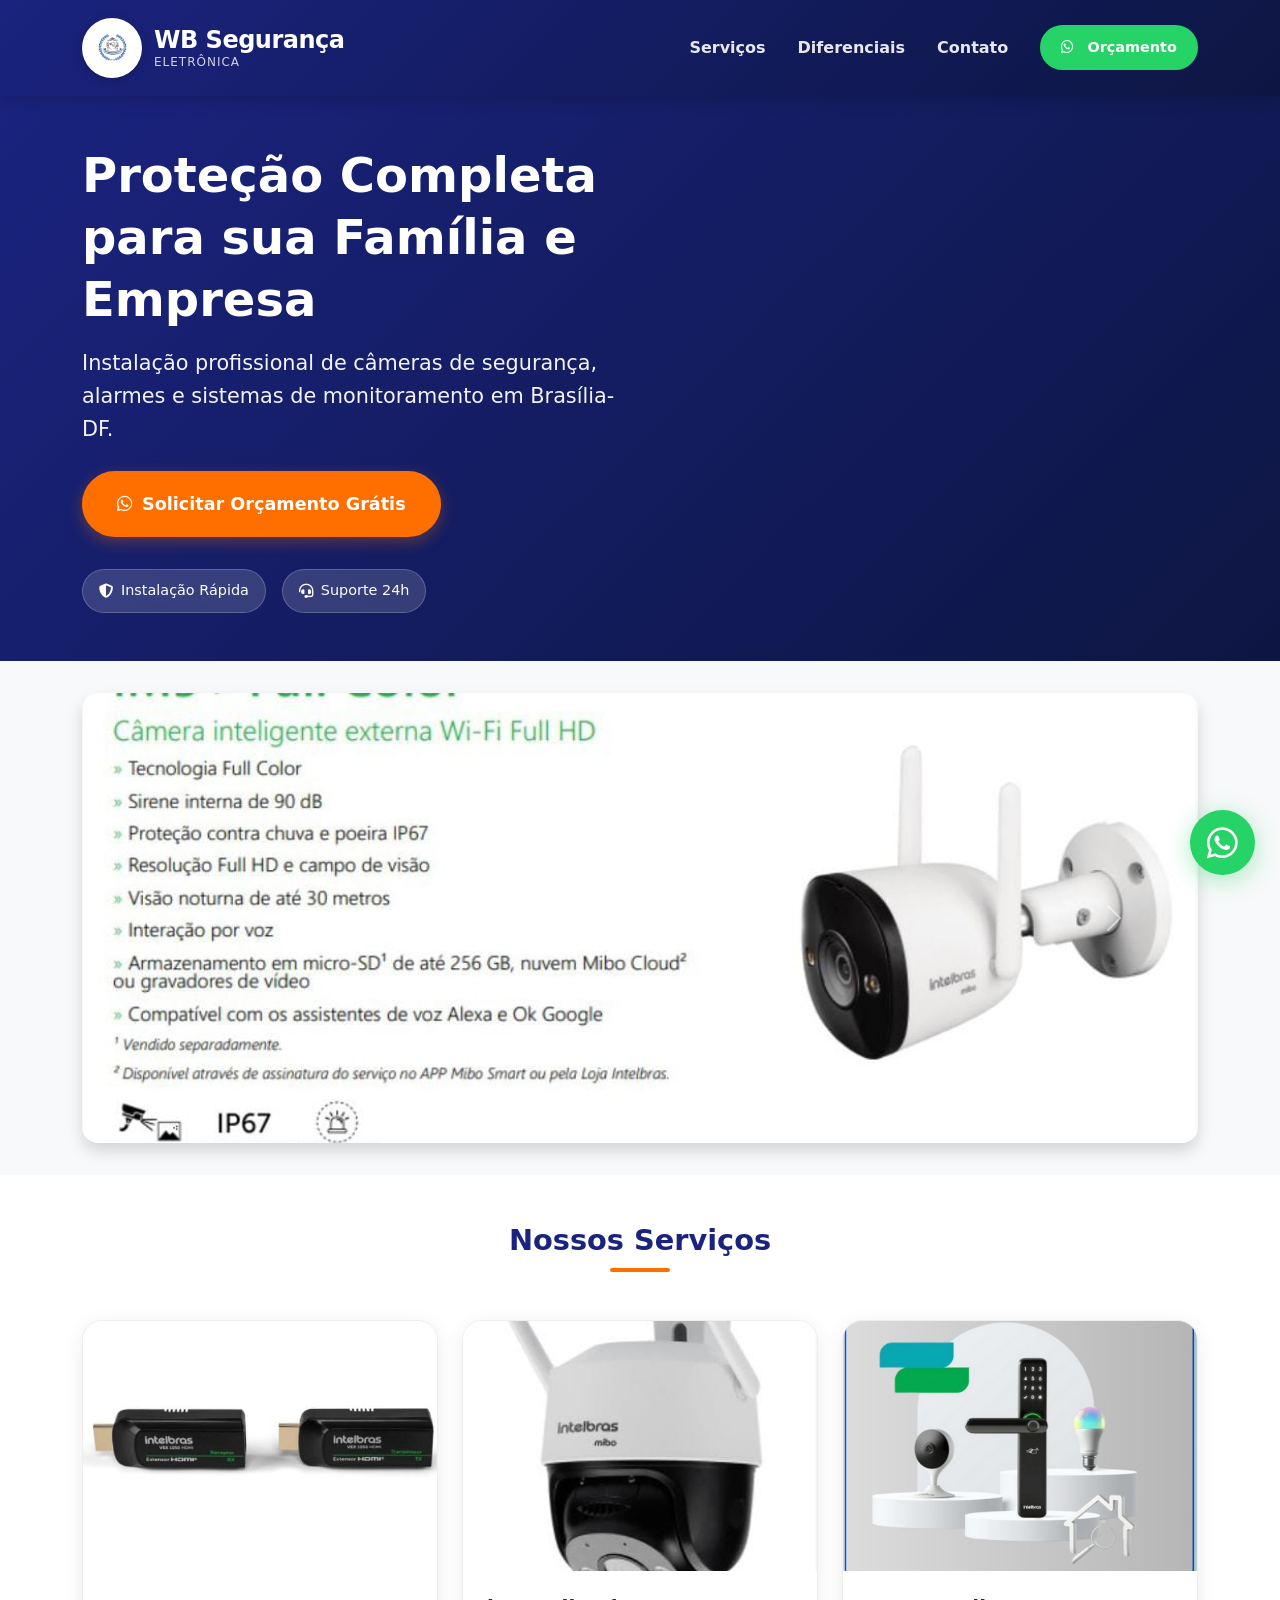
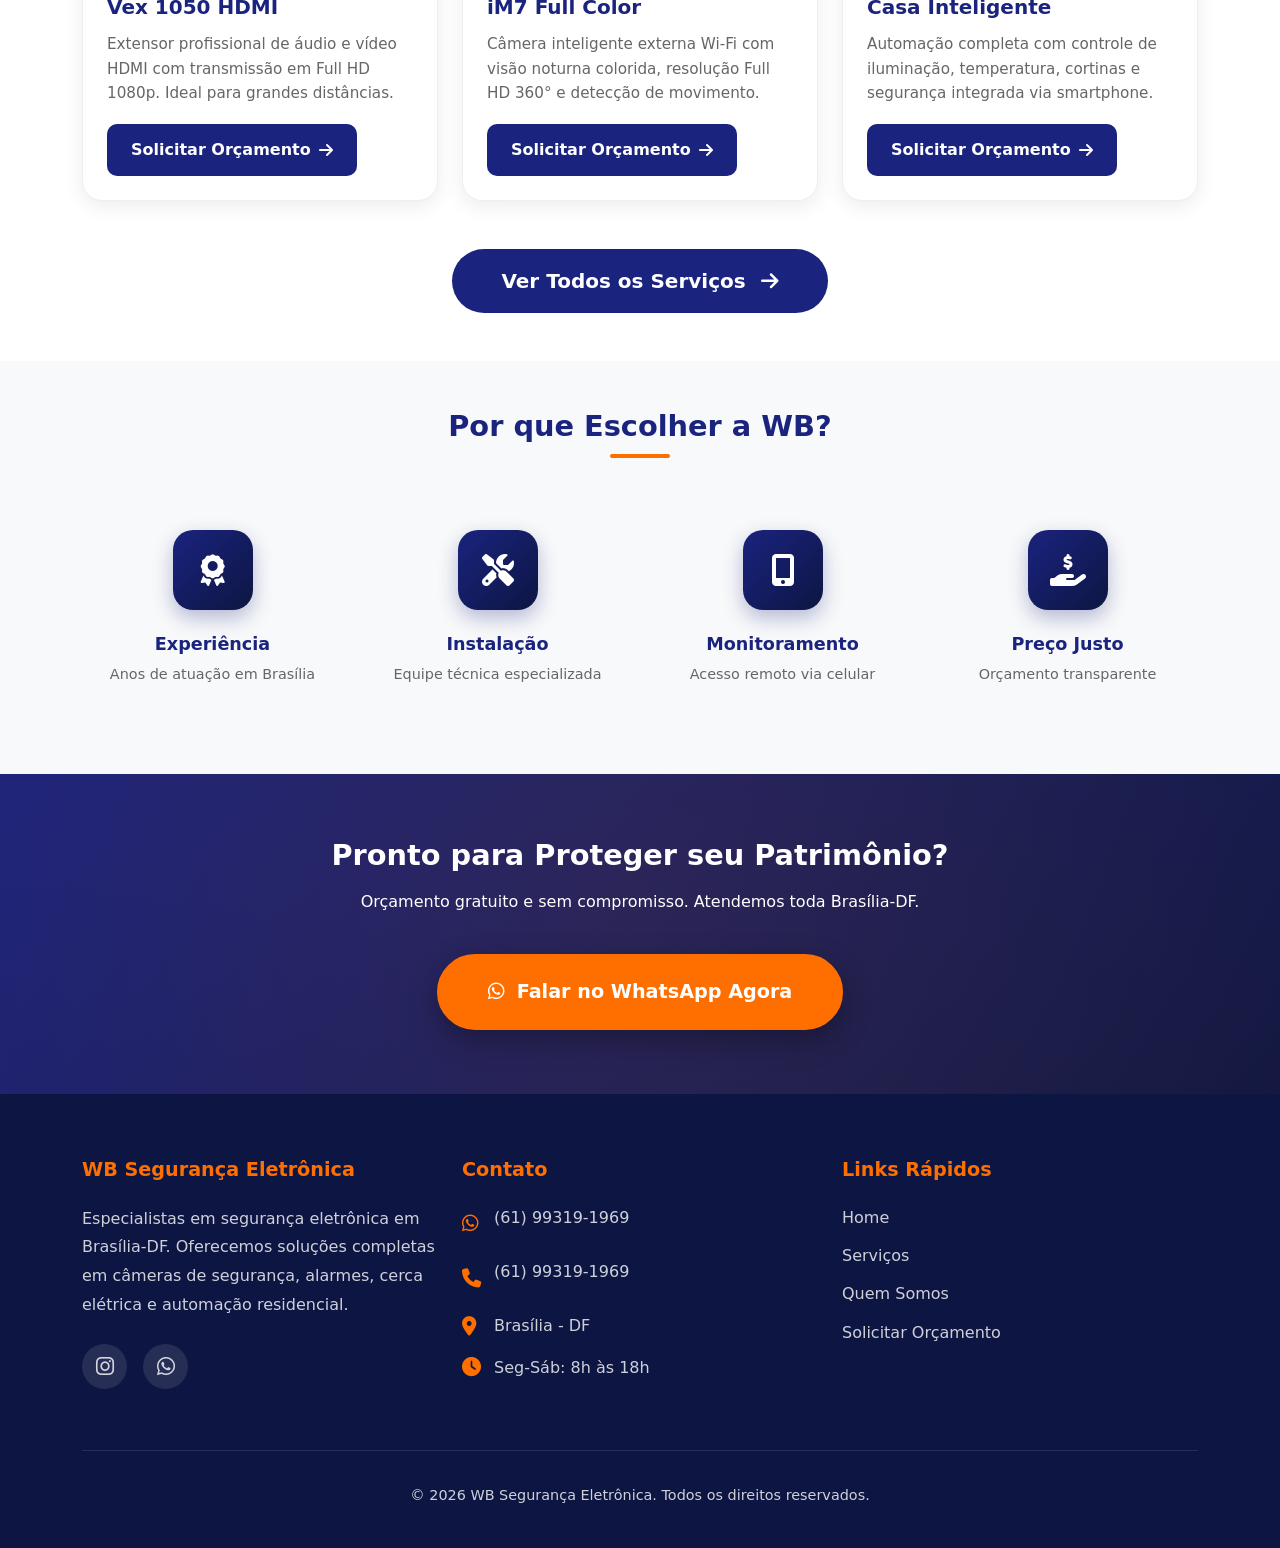
<file: Index.html>
<!DOCTYPE html>
<html lang="pt-br">
<head>
  <meta charset="UTF-8">
  <meta name="viewport" content="width=device-width, initial-scale=1.0">
  <title>WB Segurança Eletrônica | Brasília-DF</title>
  
  <!-- Bootstrap 5.3 -->
  <link href="https://cdn.jsdelivr.net/npm/bootstrap@5.3.2/dist/css/bootstrap.min.css" rel="stylesheet">
  <!-- Font Awesome -->
  <link rel="stylesheet" href="https://cdnjs.cloudflare.com/ajax/libs/font-awesome/6.4.0/css/all.min.css">
  
  <style>
    :root {
      --primary: #1a237e;
      --secondary: #ff6f00;
      --dark: #0d1642;
      --light: #f8f9fa;
    }

    * {
      margin: 0;
      padding: 0;
      box-sizing: border-box;
    }

    body {
      font-family: 'Segoe UI', system-ui, -apple-system, sans-serif;
      line-height: 1.6;
      color: #333;
    }

    /* HEADER - LOGO CORRIGIDA */
    .navbar-custom {
      background: linear-gradient(135deg, var(--primary) 0%, var(--dark) 100%);
      padding: 0.8rem 0;
      box-shadow: 0 2px 15px rgba(0,0,0,0.2);
    }

    .navbar-brand {
      display: flex;
      align-items: center;
      gap: 12px;
      text-decoration: none;
    }

    /* Container da logo com fundo branco para destacar */
    .logo-container {
      background: white;
      width: 50px;
      height: 50px;
      border-radius: 50%;
      display: flex;
      align-items: center;
      justify-content: center;
      overflow: hidden;
      box-shadow: 0 2px 8px rgba(0,0,0,0.2);
      flex-shrink: 0;
    }

    .logo-container img {
      width: 85%;
      height: 85%;
      object-fit: contain;
    }

    .brand-text {
      display: flex;
      flex-direction: column;
      line-height: 1.2;
    }

    .brand-title {
      color: white;
      font-weight: 800;
      font-size: 1.3rem;
      letter-spacing: -0.5px;
    }

    .brand-subtitle {
      color: rgba(255,255,255,0.8);
      font-size: 0.75rem;
      font-weight: 500;
      text-transform: uppercase;
      letter-spacing: 1px;
    }

    .nav-link {
      color: rgba(255,255,255,0.9) !important;
      font-weight: 600;
      padding: 0.5rem 1rem !important;
      transition: all 0.3s;
      border-radius: 8px;
    }

    .nav-link:hover {
      background: rgba(255,255,255,0.1);
      color: white !important;
    }

    .btn-whatsapp-nav {
      background: #25d366;
      color: white !important;
      padding: 0.6rem 1.2rem !important;
      border-radius: 25px;
      font-weight: 700;
      font-size: 0.9rem;
      border: 2px solid #25d366;
      transition: all 0.3s;
    }

    .btn-whatsapp-nav:hover {
      background: transparent;
      color: #25d366 !important;
      transform: scale(1.05);
    }

    /* HERO */
    .hero {
      background: linear-gradient(135deg, var(--primary) 0%, var(--dark) 100%);
      color: white;
      padding: 3rem 0;
      position: relative;
    }

    .hero h1 {
      font-size: 1.8rem;
      font-weight: 800;
      margin-bottom: 1rem;
      line-height: 1.3;
    }

    .hero p {
      font-size: 1.1rem;
      opacity: 0.95;
      margin-bottom: 1.5rem;
    }

    .btn-hero {
      background: var(--secondary);
      color: white;
      padding: 1rem 2rem;
      border-radius: 50px;
      text-decoration: none;
      font-weight: 700;
      display: inline-flex;
      align-items: center;
      gap: 10px;
      font-size: 1.1rem;
      border: 3px solid var(--secondary);
      transition: all 0.3s;
      box-shadow: 0 5px 15px rgba(255,111,0,0.3);
    }

    .btn-hero:hover {
      background: transparent;
      color: white;
      transform: translateY(-2px);
    }

    .hero-badges {
      display: flex;
      flex-wrap: wrap;
      gap: 1rem;
      margin-top: 2rem;
    }

    .hero-badge {
      background: rgba(255,255,255,0.15);
      padding: 0.6rem 1rem;
      border-radius: 25px;
      font-size: 0.9rem;
      display: flex;
      align-items: center;
      gap: 8px;
      backdrop-filter: blur(10px);
      border: 1px solid rgba(255,255,255,0.2);
    }

    /* CAROUSEL */
    .carousel-section {
      padding: 2rem 0;
      background: var(--light);
    }

    .carousel-item img {
      height: 220px;
      object-fit: cover;
      border-radius: 15px;
    }

    /* SERVIÇOS */
    .servicos {
      padding: 3rem 0;
    }

    .section-title {
      text-align: center;
      margin-bottom: 2.5rem;
    }

    .section-title h2 {
      color: var(--primary);
      font-weight: 800;
      font-size: 1.8rem;
      position: relative;
      display: inline-block;
      padding-bottom: 15px;
    }

    .section-title h2::after {
      content: '';
      position: absolute;
      bottom: 0;
      left: 50%;
      transform: translateX(-50%);
      width: 60px;
      height: 4px;
      background: var(--secondary);
      border-radius: 2px;
    }

    .card-servico {
      background: white;
      border-radius: 20px;
      overflow: hidden;
      box-shadow: 0 5px 20px rgba(0,0,0,0.08);
      transition: all 0.3s;
      height: 100%;
      border: 1px solid #eee;
    }

    .card-servico:hover {
      transform: translateY(-8px);
      box-shadow: 0 15px 30px rgba(0,0,0,0.15);
    }

    .card-img-wrapper {
      height: 200px;
      background: linear-gradient(135deg, #e3f2fd 0%, #bbdefb 100%);
      display: flex;
      align-items: center;
      justify-content: center;
      overflow: hidden;
      position: relative;
    }

    .card-img-wrapper img {
      width: 100%;
      height: 100%;
      object-fit: cover;
      transition: transform 0.3s;
    }

    .card-servico:hover .card-img-wrapper img {
      transform: scale(1.05);
    }

    .card-body {
      padding: 1.5rem;
    }

    .card-title {
      color: var(--primary);
      font-weight: 700;
      font-size: 1.25rem;
      margin-bottom: 0.8rem;
    }

    .card-text {
      color: #666;
      font-size: 0.95rem;
      margin-bottom: 1.2rem;
      line-height: 1.6;
    }

    .btn-saiba-mais {
      background: var(--primary);
      color: white;
      padding: 0.8rem 1.5rem;
      border-radius: 10px;
      text-decoration: none;
      font-weight: 600;
      display: inline-flex;
      align-items: center;
      gap: 8px;
      transition: all 0.3s;
      width: 100%;
      justify-content: center;
    }

    .btn-saiba-mais:hover {
      background: var(--secondary);
      color: white;
    }

    /* DIFERENCIAIS */
    .diferenciais {
      background: var(--light);
      padding: 3rem 0;
    }

    .diferencial-item {
      text-align: center;
      padding: 1.5rem 1rem;
    }

    .diferencial-icon {
      width: 80px;
      height: 80px;
      background: linear-gradient(135deg, var(--primary), var(--dark));
      color: white;
      border-radius: 20px;
      display: flex;
      align-items: center;
      justify-content: center;
      font-size: 2rem;
      margin: 0 auto 1.5rem;
      box-shadow: 0 8px 20px rgba(26,35,126,0.3);
    }

    .diferencial-item h3 {
      font-size: 1.1rem;
      font-weight: 700;
      color: var(--primary);
      margin-bottom: 0.5rem;
    }

    .diferencial-item p {
      font-size: 0.9rem;
      color: #666;
    }

    /* CTA */
    .cta-section {
      background: linear-gradient(135deg, var(--primary) 0%, var(--dark) 100%);
      color: white;
      padding: 4rem 0;
      text-align: center;
      position: relative;
      overflow: hidden;
    }

    .cta-section::before {
      content: '';
      position: absolute;
      top: -50%;
      left: -50%;
      width: 200%;
      height: 200%;
      background: radial-gradient(circle, rgba(255,111,0,0.1) 0%, transparent 70%);
      animation: rotate 20s linear infinite;
    }

    @keyframes rotate {
      from { transform: rotate(0deg); }
      to { transform: rotate(360deg); }
    }

    .cta-content {
      position: relative;
      z-index: 2;
    }

    .cta-section h2 {
      font-weight: 800;
      margin-bottom: 1rem;
      font-size: 1.8rem;
    }

    .btn-cta-large {
      background: var(--secondary);
      color: white;
      padding: 1.2rem 3rem;
      border-radius: 50px;
      text-decoration: none;
      font-weight: 700;
      font-size: 1.2rem;
      display: inline-flex;
      align-items: center;
      gap: 12px;
      margin-top: 1.5rem;
      border: 3px solid var(--secondary);
      transition: all 0.3s;
      box-shadow: 0 10px 30px rgba(0,0,0,0.3);
    }

    .btn-cta-large:hover {
      background: transparent;
      color: white;
      transform: translateY(-3px);
    }

    /* FOOTER */
    .footer {
      background: var(--dark);
      color: white;
      padding: 4rem 0 1.5rem;
    }

    .footer h4 {
      color: var(--secondary);
      font-weight: 700;
      margin-bottom: 1.5rem;
      font-size: 1.2rem;
    }

    .footer p {
      color: rgba(255,255,255,0.8);
      line-height: 1.8;
    }

    .footer a {
      color: rgba(255,255,255,0.8);
      text-decoration: none;
      display: block;
      margin-bottom: 0.8rem;
      transition: all 0.3s;
    }

    .footer a:hover {
      color: var(--secondary);
      padding-left: 5px;
    }

    .footer-contact {
      list-style: none;
      padding: 0;
    }

    .footer-contact li {
      margin-bottom: 1rem;
      display: flex;
      align-items: center;
      gap: 12px;
      color: rgba(255,255,255,0.8);
    }

    .footer-contact i {
      color: var(--secondary);
      font-size: 1.2rem;
      width: 20px;
    }

    .social-links {
      display: flex;
      gap: 1rem;
      margin-top: 1.5rem;
    }

    .social-links a {
      width: 45px;
      height: 45px;
      background: rgba(255,255,255,0.1);
      border-radius: 50%;
      display: flex;
      align-items: center;
      justify-content: center;
      font-size: 1.3rem;
      transition: all 0.3s;
    }

    .social-links a:hover {
      background: var(--secondary);
      transform: translateY(-3px);
    }

    .footer-bottom {
      border-top: 1px solid rgba(255,255,255,0.1);
      margin-top: 3rem;
      padding-top: 2rem;
      text-align: center;
      color: rgba(255,255,255,0.6);
      font-size: 0.9rem;
    }

    /* WHATSAPP FLOAT */
    .whatsapp-float {
      position: fixed;
      bottom: 25px;
      right: 25px;
      background: #25d366;
      color: white;
      width: 65px;
      height: 65px;
      border-radius: 50%;
      display: flex;
      align-items: center;
      justify-content: center;
      font-size: 2.2rem;
      box-shadow: 0 5px 25px rgba(37,211,102,0.4);
      z-index: 9999;
      animation: pulse 2s infinite;
      text-decoration: none;
    }

    @keyframes pulse {
      0%, 100% { box-shadow: 0 0 0 0 rgba(37,211,102,0.7); }
      70% { box-shadow: 0 0 0 20px rgba(37,211,102,0); }
    }

    .whatsapp-float:hover {
      color: white;
      transform: scale(1.1) rotate(10deg);
    }

    /* RESPONSIVIDADE */
    
    /* Tablets */
    @media (min-width: 768px) {
      .hero h1 {
        font-size: 2.5rem;
      }
      
      .carousel-item img {
        height: 350px;
      }
      
      .brand-title {
        font-size: 1.5rem;
      }
    }

    /* Desktop */
    @media (min-width: 992px) {
      .logo-container {
        width: 60px;
        height: 60px;
      }
      
      .hero h1 {
        font-size: 3rem;
      }
      
      .hero p {
        font-size: 1.3rem;
      }
      
      .carousel-item img {
        height: 450px;
      }
      
      .card-img-wrapper {
        height: 250px;
      }
      
      .btn-saiba-mais {
        width: auto;
      }
    }

    /* Mobile pequeno */
    @media (max-width: 375px) {
      .brand-title {
        font-size: 1.1rem;
      }
      
      .hero h1 {
        font-size: 1.5rem;
      }
      
      .logo-container {
        width: 45px;
        height: 45px;
      }
    }
  </style>
</head>
<body>

  <!-- Header -->
  <nav class="navbar navbar-expand-lg navbar-custom sticky-top">
    <div class="container">
      <a class="navbar-brand" href="#">
        <div class="logo-container">
          <img src="imagens/header-footer/logo.png" alt="WB Segurança">
        </div>
        <div class="brand-text">
          <span class="brand-title">WB Segurança</span>
          <span class="brand-subtitle">Eletrônica</span>
        </div>
      </a>
      
      <button class="navbar-toggler border-0" type="button" data-bs-toggle="collapse" data-bs-target="#navbarNav">
        <span class="navbar-toggler-icon" style="filter: invert(1);"></span>
      </button>
      
      <div class="collapse navbar-collapse" id="navbarNav">
        <ul class="navbar-nav ms-auto align-items-center">
          <li class="nav-item">
            <a class="nav-link" href="#servicos">Serviços</a>
          </li>
          <li class="nav-item">
            <a class="nav-link" href="#diferenciais">Diferenciais</a>
          </li>
          <li class="nav-item">
            <a class="nav-link" href="#contato">Contato</a>
          </li>
          <li class="nav-item ms-lg-3 mt-2 mt-lg-0">
            <a class="btn btn-whatsapp-nav" href="https://wa.me/5561993191969" target="_blank">
              <i class="fab fa-whatsapp me-2"></i>
              <span class="d-none d-lg-inline">Orçamento</span>
              <span class="d-inline d-lg-none">WhatsApp</span>
            </a>
          </li>
        </ul>
      </div>
    </div>
  </nav>

  <!-- Hero -->
  <section class="hero">
    <div class="container">
      <div class="row align-items-center">
        <div class="col-lg-6">
          <h1>Proteção Completa para sua Família e Empresa</h1>
          <p>Instalação profissional de câmeras de segurança, alarmes e sistemas de monitoramento em Brasília-DF.</p>
          <a href="https://wa.me/5561993191969" class="btn-hero" target="_blank">
            <i class="fab fa-whatsapp"></i>
            Solicitar Orçamento Grátis
          </a>
          
          <div class="hero-badges">
            <div class="hero-badge">
              <i class="fas fa-shield-alt"></i>
              <span>Instalação Rápida</span>
            </div>
            <div class="hero-badge">
              <i class="fas fa-headset"></i>
              <span>Suporte 24h</span>
            </div>
          </div>
        </div>
      </div>
    </div>
  </section>

  <!-- Carousel -->
  <section class="carousel-section">
    <div class="container">
      <div id="mainCarousel" class="carousel slide" data-bs-ride="carousel">
        <div class="carousel-indicators">
          <button type="button" data-bs-target="#mainCarousel" data-bs-slide-to="0" class="active"></button>
          <button type="button" data-bs-target="#mainCarousel" data-bs-slide-to="1"></button>
          <button type="button" data-bs-target="#mainCarousel" data-bs-slide-to="2"></button>
        </div>
        
        <div class="carousel-inner rounded-4 shadow">
          <div class="carousel-item active">
            <img src="imagens/index-main/banner.jpg" class="d-block w-100" alt="WB Segurança">
          </div>
          <div class="carousel-item">
            <img src="imagens/index-main/anuncio.png" class="d-block w-100" alt="Promoções">
          </div>
          <div class="carousel-item">
            <img src="imagens/index-main/black-friday.png" class="d-block w-100" alt="Black Friday">
          </div>
        </div>
        
        <button class="carousel-control-prev" type="button" data-bs-target="#mainCarousel" data-bs-slide="prev">
          <span class="carousel-control-prev-icon"></span>
        </button>
        <button class="carousel-control-next" type="button" data-bs-target="#mainCarousel" data-bs-slide="next">
          <span class="carousel-control-next-icon"></span>
        </button>
      </div>
    </div>
  </section>

  <!-- Serviços -->
  <section class="servicos" id="servicos">
    <div class="container">
      <div class="section-title">
        <h2>Nossos Serviços</h2>
      </div>
      
      <div class="row g-4">
        <div class="col-md-6 col-lg-4">
          <div class="card-servico">
            <div class="card-img-wrapper">
              <img src="imagens/produtos/foto-7.png" alt="Vex 1050 HDMI">
            </div>
            <div class="card-body">
              <h3 class="card-title">Vex 1050 HDMI</h3>
              <p class="card-text">Extensor profissional de áudio e vídeo HDMI com transmissão em Full HD 1080p. Ideal para grandes distâncias.</p>
              <a href="https://wa.me/5561993191969?text=Olá! Tenho interesse no Vex 1050 HDMI" class="btn-saiba-mais" target="_blank">
                Solicitar Orçamento <i class="fas fa-arrow-right"></i>
              </a>
            </div>
          </div>
        </div>

        <div class="col-md-6 col-lg-4">
          <div class="card-servico">
            <div class="card-img-wrapper">
              <img src="imagens/produtos/foto-9.png" alt="iM7 Full Color">
            </div>
            <div class="card-body">
              <h3 class="card-title">iM7 Full Color</h3>
              <p class="card-text">Câmera inteligente externa Wi-Fi com visão noturna colorida, resolução Full HD 360° e detecção de movimento.</p>
              <a href="https://wa.me/5561993191969?text=Olá! Tenho interesse na câmera iM7 Full Color" class="btn-saiba-mais" target="_blank">
                Solicitar Orçamento <i class="fas fa-arrow-right"></i>
              </a>
            </div>
          </div>
        </div>

        <div class="col-md-6 col-lg-4">
          <div class="card-servico">
            <div class="card-img-wrapper">
              <img src="imagens/produtos/foto-2.png" alt="Casa Inteligente">
            </div>
            <div class="card-body">
              <h3 class="card-title">Casa Inteligente</h3>
              <p class="card-text">Automação completa com controle de iluminação, temperatura, cortinas e segurança integrada via smartphone.</p>
              <a href="https://wa.me/5561993191969?text=Olá! Tenho interesse em Casa Inteligente" class="btn-saiba-mais" target="_blank">
                Solicitar Orçamento <i class="fas fa-arrow-right"></i>
              </a>
            </div>
          </div>
        </div>
      </div>
      
      <div class="text-center mt-5">
        <a href="serviços.html" class="btn btn-lg px-5 py-3" style="background: var(--primary); color: white; border-radius: 50px; font-weight: 700;">
          Ver Todos os Serviços <i class="fas fa-arrow-right ms-2"></i>
        </a>
      </div>
    </div>
  </section>

  <!-- Diferenciais -->
  <section class="diferenciais" id="diferenciais">
    <div class="container">
      <div class="section-title">
        <h2>Por que Escolher a WB?</h2>
      </div>
      
      <div class="row g-4">
        <div class="col-6 col-lg-3">
          <div class="diferencial-item">
            <div class="diferencial-icon">
              <i class="fas fa-award"></i>
            </div>
            <h3>Experiência</h3>
            <p>Anos de atuação em Brasília</p>
          </div>
        </div>
        
        <div class="col-6 col-lg-3">
          <div class="diferencial-item">
            <div class="diferencial-icon">
              <i class="fas fa-tools"></i>
            </div>
            <h3>Instalação</h3>
            <p>Equipe técnica especializada</p>
          </div>
        </div>
        
        <div class="col-6 col-lg-3">
          <div class="diferencial-item">
            <div class="diferencial-icon">
              <i class="fas fa-mobile-alt"></i>
            </div>
            <h3>Monitoramento</h3>
            <p>Acesso remoto via celular</p>
          </div>
        </div>
        
        <div class="col-6 col-lg-3">
          <div class="diferencial-item">
            <div class="diferencial-icon">
              <i class="fas fa-hand-holding-usd"></i>
            </div>
            <h3>Preço Justo</h3>
            <p>Orçamento transparente</p>
          </div>
        </div>
      </div>
    </div>
  </section>

  <!-- CTA -->
  <section class="cta-section">
    <div class="container">
      <div class="cta-content">
        <h2>Pronto para Proteger seu Patrimônio?</h2>
        <p>Orçamento gratuito e sem compromisso. Atendemos toda Brasília-DF.</p>
        <a href="https://wa.me/5561993191969" class="btn-cta-large" target="_blank">
          <i class="fab fa-whatsapp"></i>
          Falar no WhatsApp Agora
        </a>
      </div>
    </div>
  </section>

  <!-- Footer -->
  <footer class="footer" id="contato">
    <div class="container">
      <div class="row g-4">
        <div class="col-md-6 col-lg-4">
          <h4>WB Segurança Eletrônica</h4>
          <p>Especialistas em segurança eletrônica em Brasília-DF. Oferecemos soluções completas em câmeras de segurança, alarmes, cerca elétrica e automação residencial.</p>
          <div class="social-links">
            <a href="https://www.instagram.com/wb.segurancaeletronica/" target="_blank">
              <i class="fab fa-instagram"></i>
            </a>
            <a href="https://wa.me/5561993191969" target="_blank">
              <i class="fab fa-whatsapp"></i>
            </a>
          </div>
        </div>
        
        <div class="col-md-6 col-lg-4">
          <h4>Contato</h4>
          <ul class="footer-contact">
            <li>
              <i class="fab fa-whatsapp"></i>
              <a href="https://wa.me/5561993191969">(61) 99319-1969</a>
            </li>
            <li>
              <i class="fas fa-phone"></i>
              <a href="tel:+5561993191969">(61) 99319-1969</a>
            </li>
            <li>
              <i class="fas fa-map-marker-alt"></i>
              <span>Brasília - DF</span>
            </li>
            <li>
              <i class="fas fa-clock"></i>
              <span>Seg-Sáb: 8h às 18h</span>
            </li>
          </ul>
        </div>
        
        <div class="col-md-6 col-lg-4">
          <h4>Links Rápidos</h4>
          <a href="index.html">Home</a>
          <a href="serviços.html">Serviços</a>
          <a href="quem-somos.html">Quem Somos</a>
          <a href="https://wa.me/5561993191969">Solicitar Orçamento</a>
        </div>
      </div>
      
      <div class="footer-bottom">
        <p>&copy; 2024 WB Segurança Eletrônica. Todos os direitos reservados.</p>
      </div>
    </div>
  </footer>

  <!-- WhatsApp Float -->
  <a href="https://wa.me/5561993191969" class="whatsapp-float" target="_blank">
    <i class="fab fa-whatsapp"></i>
  </a>

  <!-- Scripts -->
  <script src="https://cdn.jsdelivr.net/npm/bootstrap@5.3.2/dist/js/bootstrap.bundle.min.js"></script>
  
  <script>
    // Atualizar ano
    document.querySelector('.footer-bottom p').innerHTML = 
      `&copy; ${new Date().getFullYear()} WB Segurança Eletrônica. Todos os direitos reservados.`;
    
    // Fechar menu mobile ao clicar
    document.querySelectorAll('.nav-link').forEach(link => {
      link.addEventListener('click', () => {
        const navbarCollapse = document.querySelector('.navbar-collapse');
        if (navbarCollapse.classList.contains('show')) {
          navbarCollapse.classList.remove('show');
        }
      });
    });
  </script>
</body>
</html>
</file>
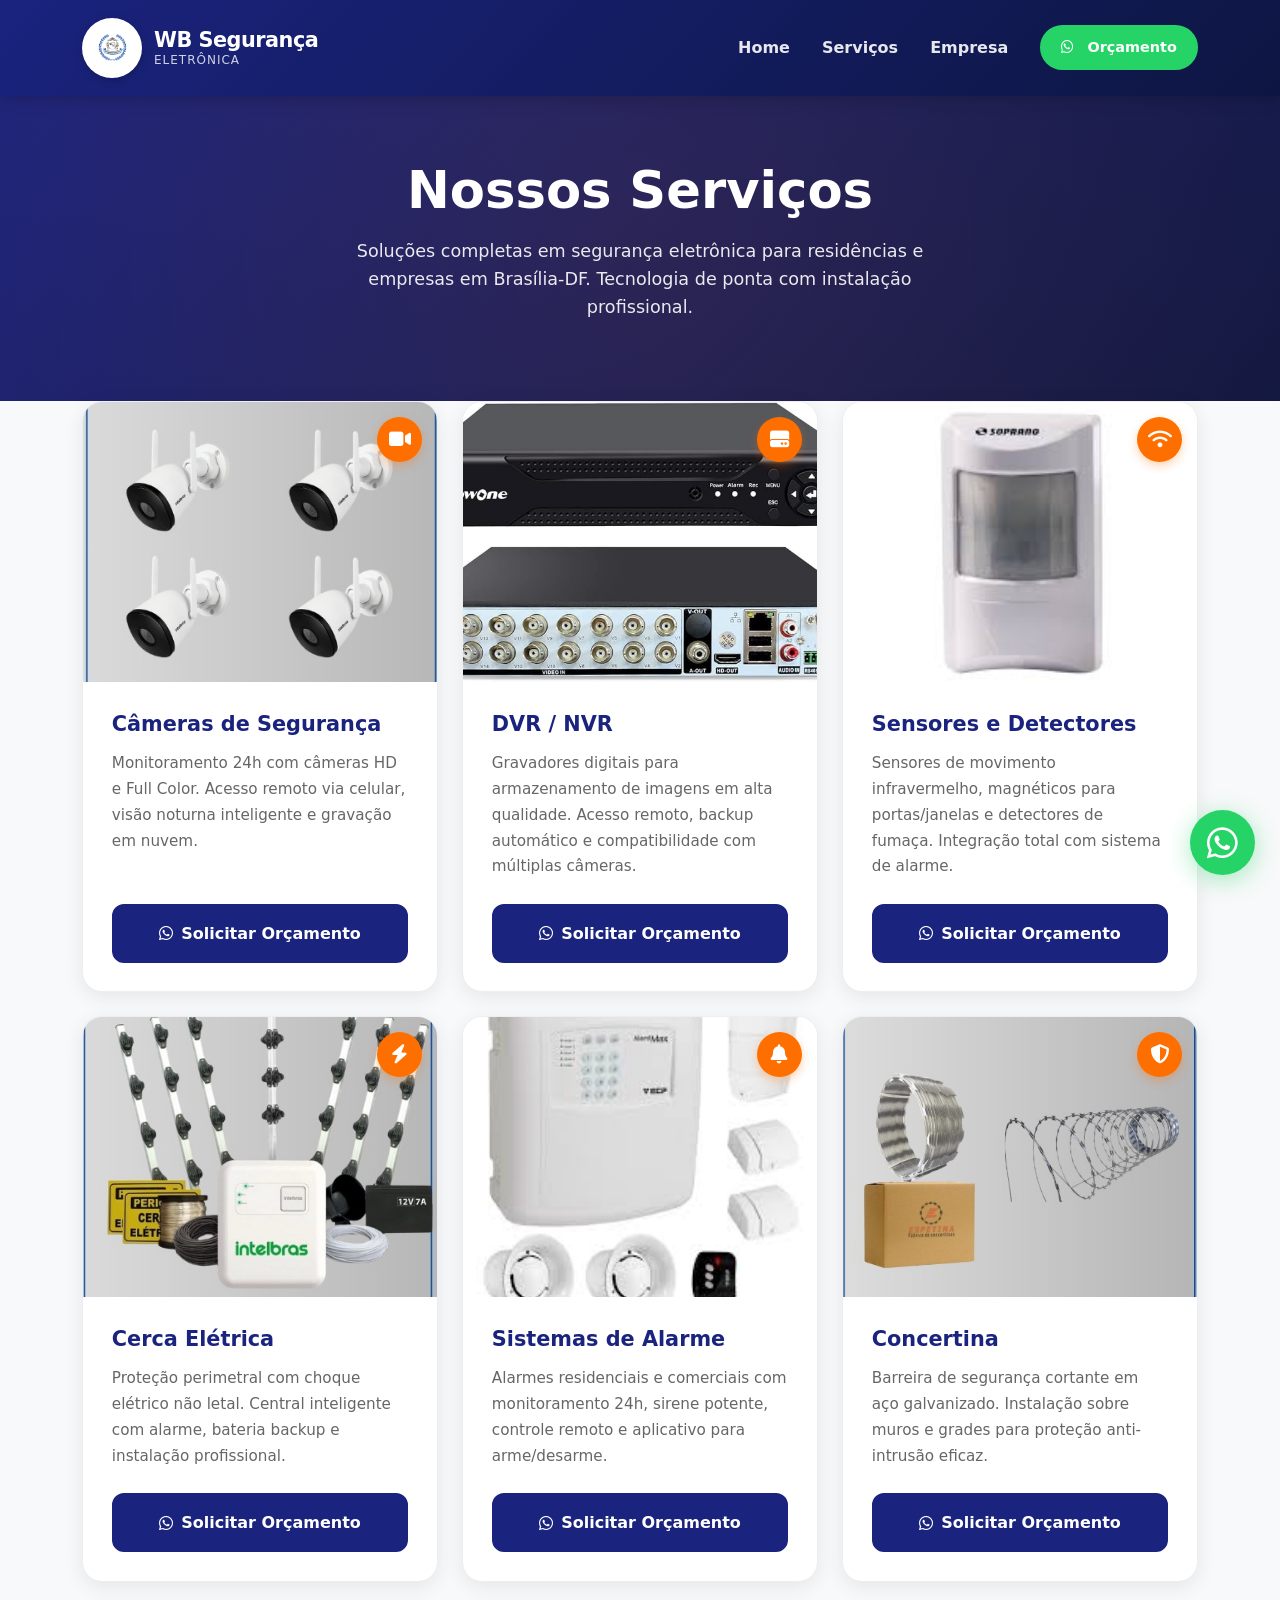
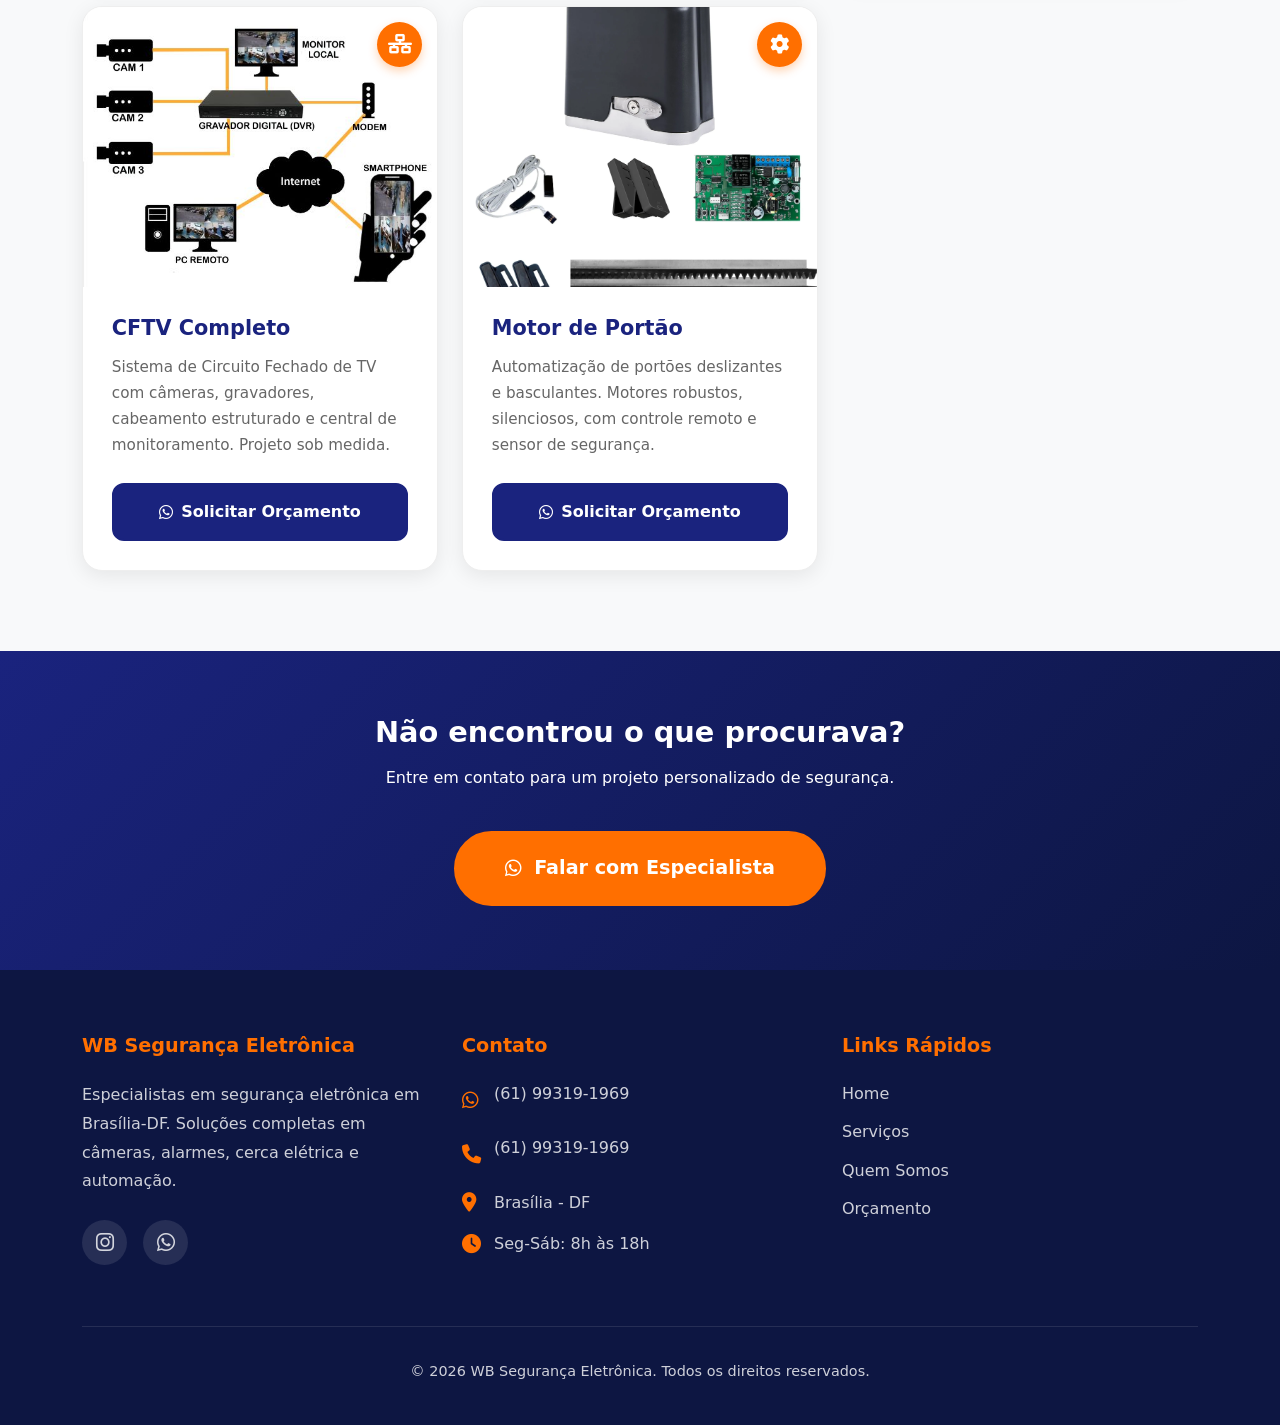
<file: serviços.html>
<!DOCTYPE html>
<html lang="pt-br">
<head>
  <meta charset="UTF-8">
  <meta name="viewport" content="width=device-width, initial-scale=1.0">
  <title>Serviços | WB Segurança Eletrônica - Brasília-DF</title>
  <meta name="description" content="Conheça todos os serviços da WB Segurança Eletrônica: Câmeras, Alarmes, Cerca Elétrica, Motor de Portão e mais. Orçamento grátis pelo WhatsApp (61) 99319-1969">
  
  <!-- Bootstrap 5.3 -->
  <link href="https://cdn.jsdelivr.net/npm/bootstrap@5.3.2/dist/css/bootstrap.min.css" rel="stylesheet">
  <!-- Font Awesome -->
  <link rel="stylesheet" href="https://cdnjs.cloudflare.com/ajax/libs/font-awesome/6.4.0/css/all.min.css">
  
  <style>
    :root {
      --primary: #1a237e;
      --secondary: #ff6f00;
      --dark: #0d1642;
      --light: #f8f9fa;
    }

    * {
      margin: 0;
      padding: 0;
      box-sizing: border-box;
    }

    body {
      font-family: 'Segoe UI', system-ui, sans-serif;
      line-height: 1.6;
      color: #333;
      background: var(--light);
    }

    /* HEADER - Mesmo estilo da página inicial */
    .navbar-custom {
      background: linear-gradient(135deg, var(--primary) 0%, var(--dark) 100%);
      padding: 0.8rem 0;
      box-shadow: 0 2px 15px rgba(0,0,0,0.2);
    }

    .navbar-brand {
      display: flex;
      align-items: center;
      gap: 12px;
      text-decoration: none;
    }

    .logo-container {
      background: white;
      width: 50px;
      height: 50px;
      border-radius: 50%;
      display: flex;
      align-items: center;
      justify-content: center;
      overflow: hidden;
      box-shadow: 0 2px 8px rgba(0,0,0,0.2);
      flex-shrink: 0;
    }

    .logo-container img {
      width: 85%;
      height: 85%;
      object-fit: contain;
    }

    .brand-text {
      display: flex;
      flex-direction: column;
      line-height: 1.2;
    }

    .brand-title {
      color: white;
      font-weight: 800;
      font-size: 1.3rem;
      letter-spacing: -0.5px;
    }

    .brand-subtitle {
      color: rgba(255,255,255,0.8);
      font-size: 0.75rem;
      font-weight: 500;
      text-transform: uppercase;
      letter-spacing: 1px;
    }

    .nav-link {
      color: rgba(255,255,255,0.9) !important;
      font-weight: 600;
      padding: 0.5rem 1rem !important;
      transition: all 0.3s;
      border-radius: 8px;
    }

    .nav-link:hover {
      background: rgba(255,255,255,0.1);
      color: white !important;
    }

    .btn-whatsapp-nav {
      background: #25d366;
      color: white !important;
      padding: 0.6rem 1.2rem !important;
      border-radius: 25px;
      font-weight: 700;
      font-size: 0.9rem;
      border: 2px solid #25d366;
      transition: all 0.3s;
    }

    .btn-whatsapp-nav:hover {
      background: transparent;
      color: #25d366 !important;
      transform: scale(1.05);
    }

    /* PAGE HEADER */
    .page-header {
      background: linear-gradient(135deg, var(--primary) 0%, var(--dark) 100%);
      color: white;
      padding: 4rem 0 5rem;
      text-align: center;
      position: relative;
      overflow: hidden;
    }

    .page-header::before {
      content: '';
      position: absolute;
      top: -50%;
      left: -50%;
      width: 200%;
      height: 200%;
      background: radial-gradient(circle, rgba(255,111,0,0.1) 0%, transparent 70%);
      animation: rotate 20s linear infinite;
    }

    @keyframes rotate {
      from { transform: rotate(0deg); }
      to { transform: rotate(360deg); }
    }

    .page-header-content {
      position: relative;
      z-index: 2;
    }

    .page-header h1 {
      font-size: 2.2rem;
      font-weight: 800;
      margin-bottom: 1rem;
    }

    .page-header p {
      font-size: 1.1rem;
      opacity: 0.9;
      max-width: 600px;
      margin: 0 auto;
    }

    /* SERVIÇOS GRID */
    .servicos-section {
      padding: 3rem 0 5rem;
      margin-top: -3rem;
      position: relative;
      z-index: 10;
    }

    .servico-card {
      background: white;
      border-radius: 20px;
      overflow: hidden;
      box-shadow: 0 5px 20px rgba(0,0,0,0.08);
      transition: all 0.3s ease;
      height: 100%;
      border: 1px solid #eee;
      display: flex;
      flex-direction: column;
    }

    .servico-card:hover {
      transform: translateY(-10px);
      box-shadow: 0 15px 40px rgba(0,0,0,0.15);
    }

    .servico-img {
      height: 220px;
      background: linear-gradient(135deg, #e3f2fd 0%, #bbdefb 100%);
      display: flex;
      align-items: center;
      justify-content: center;
      overflow: hidden;
      position: relative;
    }

    .servico-img img {
      width: 100%;
      height: 100%;
      object-fit: cover;
      transition: transform 0.5s ease;
    }

    .servico-card:hover .servico-img img {
      transform: scale(1.1);
    }

    .servico-icon {
      position: absolute;
      top: 15px;
      right: 15px;
      width: 45px;
      height: 45px;
      background: var(--secondary);
      color: white;
      border-radius: 50%;
      display: flex;
      align-items: center;
      justify-content: center;
      font-size: 1.2rem;
      box-shadow: 0 4px 10px rgba(255,111,0,0.3);
    }

    .servico-content {
      padding: 1.8rem;
      flex-grow: 1;
      display: flex;
      flex-direction: column;
    }

    .servico-content h3 {
      color: var(--primary);
      font-weight: 700;
      font-size: 1.3rem;
      margin-bottom: 0.8rem;
      line-height: 1.3;
    }

    .servico-content p {
      color: #666;
      font-size: 0.95rem;
      line-height: 1.7;
      flex-grow: 1;
      margin-bottom: 1.5rem;
    }

    .servico-features {
      list-style: none;
      padding: 0;
      margin-bottom: 1.5rem;
    }

    .servico-features li {
      display: flex;
      align-items: center;
      gap: 8px;
      font-size: 0.9rem;
      color: #555;
      margin-bottom: 0.5rem;
    }

    .servico-features li i {
      color: var(--accent);
      font-size: 0.8rem;
    }

    .btn-servico {
      background: var(--primary);
      color: white;
      padding: 0.9rem;
      border-radius: 12px;
      text-decoration: none;
      font-weight: 600;
      display: flex;
      align-items: center;
      justify-content: center;
      gap: 8px;
      transition: all 0.3s;
      border: 2px solid var(--primary);
      margin-top: auto;
    }

    .btn-servico:hover {
      background: transparent;
      color: var(--primary);
    }

    /* CTA SECTION */
    .cta-section {
      background: linear-gradient(135deg, var(--primary) 0%, var(--dark) 100%);
      color: white;
      padding: 4rem 0;
      text-align: center;
    }

    .cta-section h2 {
      font-weight: 800;
      margin-bottom: 1rem;
      font-size: 1.8rem;
    }

    .btn-cta-large {
      background: var(--secondary);
      color: white;
      padding: 1.2rem 3rem;
      border-radius: 50px;
      text-decoration: none;
      font-weight: 700;
      font-size: 1.2rem;
      display: inline-flex;
      align-items: center;
      gap: 12px;
      margin-top: 1.5rem;
      border: 3px solid var(--secondary);
      transition: all 0.3s;
    }

    .btn-cta-large:hover {
      background: transparent;
      color: white;
    }

    /* FOOTER */
    .footer {
      background: var(--dark);
      color: white;
      padding: 4rem 0 1.5rem;
    }

    .footer h4 {
      color: var(--secondary);
      font-weight: 700;
      margin-bottom: 1.5rem;
      font-size: 1.2rem;
    }

    .footer p {
      color: rgba(255,255,255,0.8);
      line-height: 1.8;
    }

    .footer a {
      color: rgba(255,255,255,0.8);
      text-decoration: none;
      display: block;
      margin-bottom: 0.8rem;
      transition: all 0.3s;
    }

    .footer a:hover {
      color: var(--secondary);
      padding-left: 5px;
    }

    .footer-contact {
      list-style: none;
      padding: 0;
    }

    .footer-contact li {
      margin-bottom: 1rem;
      display: flex;
      align-items: center;
      gap: 12px;
      color: rgba(255,255,255,0.8);
    }

    .footer-contact i {
      color: var(--secondary);
      font-size: 1.2rem;
      width: 20px;
    }

    .social-links {
      display: flex;
      gap: 1rem;
      margin-top: 1.5rem;
    }

    .social-links a {
      width: 45px;
      height: 45px;
      background: rgba(255,255,255,0.1);
      border-radius: 50%;
      display: flex;
      align-items: center;
      justify-content: center;
      font-size: 1.3rem;
      transition: all 0.3s;
    }

    .social-links a:hover {
      background: var(--secondary);
      transform: translateY(-3px);
    }

    .footer-bottom {
      border-top: 1px solid rgba(255,255,255,0.1);
      margin-top: 3rem;
      padding-top: 2rem;
      text-align: center;
      color: rgba(255,255,255,0.6);
      font-size: 0.9rem;
    }

    /* WHATSAPP FLOAT */
    .whatsapp-float {
      position: fixed;
      bottom: 25px;
      right: 25px;
      background: #25d366;
      color: white;
      width: 65px;
      height: 65px;
      border-radius: 50%;
      display: flex;
      align-items: center;
      justify-content: center;
      font-size: 2.2rem;
      box-shadow: 0 5px 25px rgba(37,211,102,0.4);
      z-index: 9999;
      animation: pulse 2s infinite;
      text-decoration: none;
    }

    @keyframes pulse {
      0%, 100% { box-shadow: 0 0 0 0 rgba(37,211,102,0.7); }
      70% { box-shadow: 0 0 0 20px rgba(37,211,102,0); }
    }

    .whatsapp-float:hover {
      color: white;
      transform: scale(1.1);
    }

    /* RESPONSIVIDADE */
    @media (min-width: 768px) {
      .page-header h1 {
        font-size: 2.8rem;
      }
      
      .servico-img {
        height: 250px;
      }
    }

    @media (min-width: 992px) {
      .logo-container {
        width: 60px;
        height: 60px;
      }
      
      .page-header h1 {
        font-size: 3.2rem;
      }
      
      .servico-img {
        height: 280px;
      }
    }

    @media (max-width: 375px) {
      .brand-title {
        font-size: 1.1rem;
      }
      
      .page-header h1 {
        font-size: 1.8rem;
      }
    }
  </style>
</head>
<body>

  <!-- Header -->
  <nav class="navbar navbar-expand-lg navbar-custom sticky-top">
    <div class="container">
      <a class="navbar-brand" href="index.html">
        <div class="logo-container">
          <img src="imagens/header-footer/logo.png" alt="WB Segurança">
        </div>
        <div class="brand-text">
          <span class="brand-title">WB Segurança</span>
          <span class="brand-subtitle">Eletrônica</span>
        </div>
      </a>
      
      <button class="navbar-toggler border-0" type="button" data-bs-toggle="collapse" data-bs-target="#navbarNav">
        <span class="navbar-toggler-icon" style="filter: invert(1);"></span>
      </button>
      
      <div class="collapse navbar-collapse" id="navbarNav">
        <ul class="navbar-nav ms-auto align-items-center">
          <li class="nav-item">
            <a class="nav-link" href="index.html">Home</a>
          </li>
          <li class="nav-item">
            <a class="nav-link active" href="serviços.html">Serviços</a>
          </li>
          <li class="nav-item">
            <a class="nav-link" href="quem-somos.html">Empresa</a>
          </li>
          <li class="nav-item ms-lg-3 mt-2 mt-lg-0">
            <a class="btn btn-whatsapp-nav" href="https://wa.me/5561993191969" target="_blank">
              <i class="fab fa-whatsapp me-2"></i>
              <span class="d-none d-lg-inline">Orçamento</span>
            </a>
          </li>
        </ul>
      </div>
    </div>
  </nav>

  <!-- Page Header -->
  <section class="page-header">
    <div class="container">
      <div class="page-header-content">
        <h1>Nossos Serviços</h1>
        <p>Soluções completas em segurança eletrônica para residências e empresas em Brasília-DF. Tecnologia de ponta com instalação profissional.</p>
      </div>
    </div>
  </section>

  <!-- Serviços -->
  <section class="servicos-section">
    <div class="container">
      <div class="row g-4">
        
        <!-- Serviço 1: Câmeras de Segurança -->
        <div class="col-md-6 col-lg-4">
          <div class="servico-card">
            <div class="servico-img">
              <img src="imagens/produtos/foto-4.png" alt="Câmeras de Segurança">
              <div class="servico-icon">
                <i class="fas fa-video"></i>
              </div>
            </div>
            <div class="servico-content">
              <h3>Câmeras de Segurança</h3>
              <p>Monitoramento 24h com câmeras HD e Full Color. Acesso remoto via celular, visão noturna inteligente e gravação em nuvem.</p>
              <a href="https://wa.me/5561993191969?text=Olá! Tenho interesse em Câmeras de Segurança" class="btn-servico" target="_blank">
                <i class="fab fa-whatsapp"></i> Solicitar Orçamento
              </a>
            </div>
          </div>
        </div>

        <!-- Serviço 2: DVR -->
        <div class="col-md-6 col-lg-4">
          <div class="servico-card">
            <div class="servico-img">
              <img src="imagens/produtos/dvr.png" alt="DVR - Gravador Digital">
              <div class="servico-icon">
                <i class="fas fa-hdd"></i>
              </div>
            </div>
            <div class="servico-content">
              <h3>DVR / NVR</h3>
              <p>Gravadores digitais para armazenamento de imagens em alta qualidade. Acesso remoto, backup automático e compatibilidade com múltiplas câmeras.</p>
              <a href="https://wa.me/5561993191969?text=Olá! Tenho interesse em DVR/NVR" class="btn-servico" target="_blank">
                <i class="fab fa-whatsapp"></i> Solicitar Orçamento
              </a>
            </div>
          </div>
        </div>

        <!-- Serviço 3: Sensores -->
        <div class="col-md-6 col-lg-4">
          <div class="servico-card">
            <div class="servico-img">
              <img src="imagens/produtos/sensor.png" alt="Sensores de Presença">
              <div class="servico-icon">
                <i class="fas fa-wifi"></i>
              </div>
            </div>
            <div class="servico-content">
              <h3>Sensores e Detectores</h3>
              <p>Sensores de movimento infravermelho, magnéticos para portas/janelas e detectores de fumaça. Integração total com sistema de alarme.</p>
              <a href="https://wa.me/5561993191969?text=Olá! Tenho interesse em Sensores" class="btn-servico" target="_blank">
                <i class="fab fa-whatsapp"></i> Solicitar Orçamento
              </a>
            </div>
          </div>
        </div>

        <!-- Serviço 4: Cerca Elétrica -->
        <div class="col-md-6 col-lg-4">
          <div class="servico-card">
            <div class="servico-img">
              <img src="imagens/produtos/foto-3.png" alt="Cerca Elétrica">
              <div class="servico-icon">
                <i class="fas fa-bolt"></i>
              </div>
            </div>
            <div class="servico-content">
              <h3>Cerca Elétrica</h3>
              <p>Proteção perimetral com choque elétrico não letal. Central inteligente com alarme, bateria backup e instalação profissional.</p>
              <a href="https://wa.me/5561993191969?text=Olá! Tenho interesse em Cerca Elétrica" class="btn-servico" target="_blank">
                <i class="fab fa-whatsapp"></i> Solicitar Orçamento
              </a>
            </div>
          </div>
        </div>

        <!-- Serviço 5: Alarme -->
        <div class="col-md-6 col-lg-4">
          <div class="servico-card">
            <div class="servico-img">
              <img src="imagens/produtos/alarme.png" alt="Sistema de Alarme">
              <div class="servico-icon">
                <i class="fas fa-bell"></i>
              </div>
            </div>
            <div class="servico-content">
              <h3>Sistemas de Alarme</h3>
              <p>Alarmes residenciais e comerciais com monitoramento 24h, sirene potente, controle remoto e aplicativo para arme/desarme.</p>
              <a href="https://wa.me/5561993191969?text=Olá! Tenho interesse em Sistema de Alarme" class="btn-servico" target="_blank">
                <i class="fab fa-whatsapp"></i> Solicitar Orçamento
              </a>
            </div>
          </div>
        </div>

        <!-- Serviço 6: Concertina -->
        <div class="col-md-6 col-lg-4">
          <div class="servico-card">
            <div class="servico-img">
              <img src="imagens/produtos/foto-1.png" alt="Concertina">
              <div class="servico-icon">
                <i class="fas fa-shield-alt"></i>
              </div>
            </div>
            <div class="servico-content">
              <h3>Concertina</h3>
              <p>Barreira de segurança cortante em aço galvanizado. Instalação sobre muros e grades para proteção anti-intrusão eficaz.</p>
              <a href="https://wa.me/5561993191969?text=Olá! Tenho interesse em Concertina" class="btn-servico" target="_blank">
                <i class="fab fa-whatsapp"></i> Solicitar Orçamento
              </a>
            </div>
          </div>
        </div>

        <!-- Serviço 7: CFTV -->
        <div class="col-md-6 col-lg-4">
          <div class="servico-card">
            <div class="servico-img">
              <img src="imagens/produtos/cftv.png" alt="CFTV">
              <div class="servico-icon">
                <i class="fas fa-network-wired"></i>
              </div>
            </div>
            <div class="servico-content">
              <h3>CFTV Completo</h3>
              <p>Sistema de Circuito Fechado de TV com câmeras, gravadores, cabeamento estruturado e central de monitoramento. Projeto sob medida.</p>
              <a href="https://wa.me/5561993191969?text=Olá! Tenho interesse em CFTV Completo" class="btn-servico" target="_blank">
                <i class="fab fa-whatsapp"></i> Solicitar Orçamento
              </a>
            </div>
          </div>
        </div>

        <!-- Serviço 8: Motor de Portão -->
        <div class="col-md-6 col-lg-4">
          <div class="servico-card">
            <div class="servico-img">
              <img src="imagens/produtos/motor.png" alt="Motor de Portão">
              <div class="servico-icon">
                <i class="fas fa-cog"></i>
              </div>
            </div>
            <div class="servico-content">
              <h3>Motor de Portão</h3>
              <p>Automatização de portões deslizantes e basculantes. Motores robustos, silenciosos, com controle remoto e sensor de segurança.</p>
              <a href="https://wa.me/5561993191969?text=Olá! Tenho interesse em Motor de Portão" class="btn-servico" target="_blank">
                <i class="fab fa-whatsapp"></i> Solicitar Orçamento
              </a>
            </div>
          </div>
        </div>

      </div>
    </div>
  </section>

  <!-- CTA -->
  <section class="cta-section">
    <div class="container">
      <h2>Não encontrou o que procurava?</h2>
      <p>Entre em contato para um projeto personalizado de segurança.</p>
      <a href="https://wa.me/5561993191969" class="btn-cta-large" target="_blank">
        <i class="fab fa-whatsapp"></i>
        Falar com Especialista
      </a>
    </div>
  </section>

  <!-- Footer -->
  <footer class="footer">
    <div class="container">
      <div class="row g-4">
        <div class="col-md-6 col-lg-4">
          <h4>WB Segurança Eletrônica</h4>
          <p>Especialistas em segurança eletrônica em Brasília-DF. Soluções completas em câmeras, alarmes, cerca elétrica e automação.</p>
          <div class="social-links">
            <a href="https://www.instagram.com/wb.segurancaeletronica/" target="_blank">
              <i class="fab fa-instagram"></i>
            </a>
            <a href="https://wa.me/5561993191969" target="_blank">
              <i class="fab fa-whatsapp"></i>
            </a>
          </div>
        </div>
        
        <div class="col-md-6 col-lg-4">
          <h4>Contato</h4>
          <ul class="footer-contact">
            <li>
              <i class="fab fa-whatsapp"></i>
              <a href="https://wa.me/5561993191969">(61) 99319-1969</a>
            </li>
            <li>
              <i class="fas fa-phone"></i>
              <a href="tel:+5561993191969">(61) 99319-1969</a>
            </li>
            <li>
              <i class="fas fa-map-marker-alt"></i>
              <span>Brasília - DF</span>
            </li>
            <li>
              <i class="fas fa-clock"></i>
              <span>Seg-Sáb: 8h às 18h</span>
            </li>
          </ul>
        </div>
        
        <div class="col-md-6 col-lg-4">
          <h4>Links Rápidos</h4>
          <a href="index.html">Home</a>
          <a href="serviços.html">Serviços</a>
          <a href="quem-somos.html">Quem Somos</a>
          <a href="https://wa.me/5561993191969">Orçamento</a>
        </div>
      </div>
      
      <div class="footer-bottom">
        <p>&copy; 2024 WB Segurança Eletrônica. Todos os direitos reservados.</p>
      </div>
    </div>
  </footer>

  <!-- WhatsApp Float -->
  <a href="https://wa.me/5561993191969" class="whatsapp-float" target="_blank">
    <i class="fab fa-whatsapp"></i>
  </a>

  <!-- Scripts -->
  <script src="https://cdn.jsdelivr.net/npm/bootstrap@5.3.2/dist/js/bootstrap.bundle.min.js"></script>
  
  <script>
    // Atualizar ano
    document.querySelector('.footer-bottom p').innerHTML = 
      `&copy; ${new Date().getFullYear()} WB Segurança Eletrônica. Todos os direitos reservados.`;
    
    // Fechar menu mobile ao clicar
    document.querySelectorAll('.nav-link').forEach(link => {
      link.addEventListener('click', () => {
        const navbarCollapse = document.querySelector('.navbar-collapse');
        if (navbarCollapse.classList.contains('show')) {
          navbarCollapse.classList.remove('show');
        }
      });
    });
  </script>
</body>
</html>
</file>
